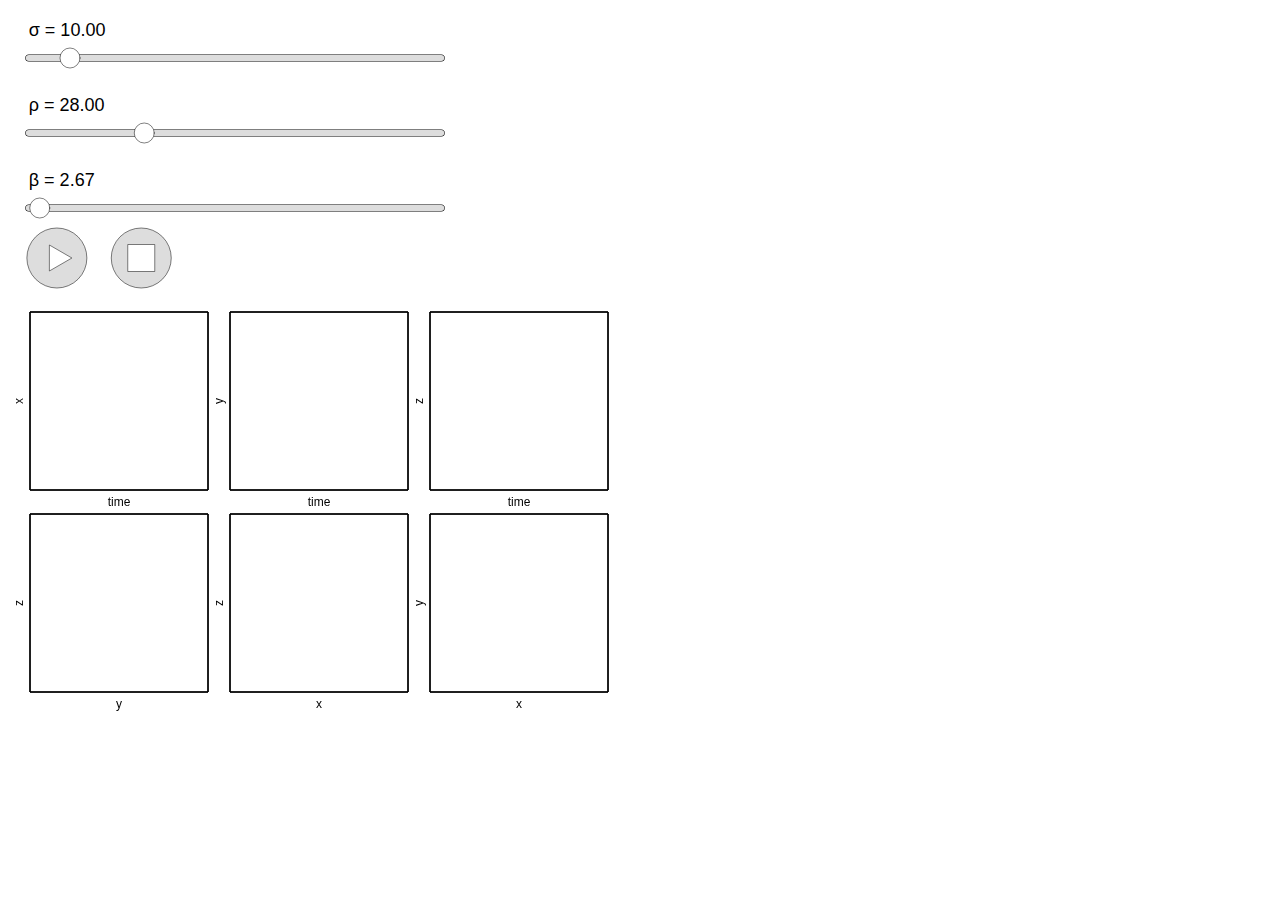
<file: index.html>
<meta charset="utf-8">
<head>
<script src="./libs/d3.v4.min.js"></script>
<script src="./libs/d3-scale-chromatic.v1.min.js"></script>
<script src="./libs/d3-color.v1.min.js"></script>
<script src="./libs/simple_plot.js"></script>
<script src="./libs/widget.v3.4.js"></script>
<script src="./libs/rk45-min.js"></script>
<script src="./gui/main_gui.js"></script>
<script src="./lorenz-libs/lorenz-integrator.js"></script>
<script src="./lorenz-libs/lorenz.js"></script>
<link rel="stylesheet" type="text/css" href="./css/widgets_white_bg.css">
<link rel="stylesheet" type="text/css" href="./css/main.css">
</head>
<body>

    <div id="main_container">

        <div id="main_gui_container" style="margin:2;"></div>
        <div id="lorenz_container" style="margin:2;"></div>
        <div id="lorenz_plot_container" style="margin:2;"></div>

    </div>



<script>

    // Start the main simulation with all forces
    var lorenz = new Lorenz({
                             lorenz_div: '#lorenz_container',
                             plot_div: '#lorenz_plot_container', 
                             plot_width:200,
                             plot_height:200,
                             lorenz_width:200,
                             lorenz_height:200,
                             plot_config:{
                                 margin: 20,
                                 fastScatter: true
                             },
                             integrator_config: {
                                    //sigma: 0.25, 
                                    //rho: 1,
                                    //beta: 2/3,
                                    dt: 0.01
                             },
                            }); 
    start_main_gui("#main_gui_container",450,300,lorenz);
</script>

</body>
</file>
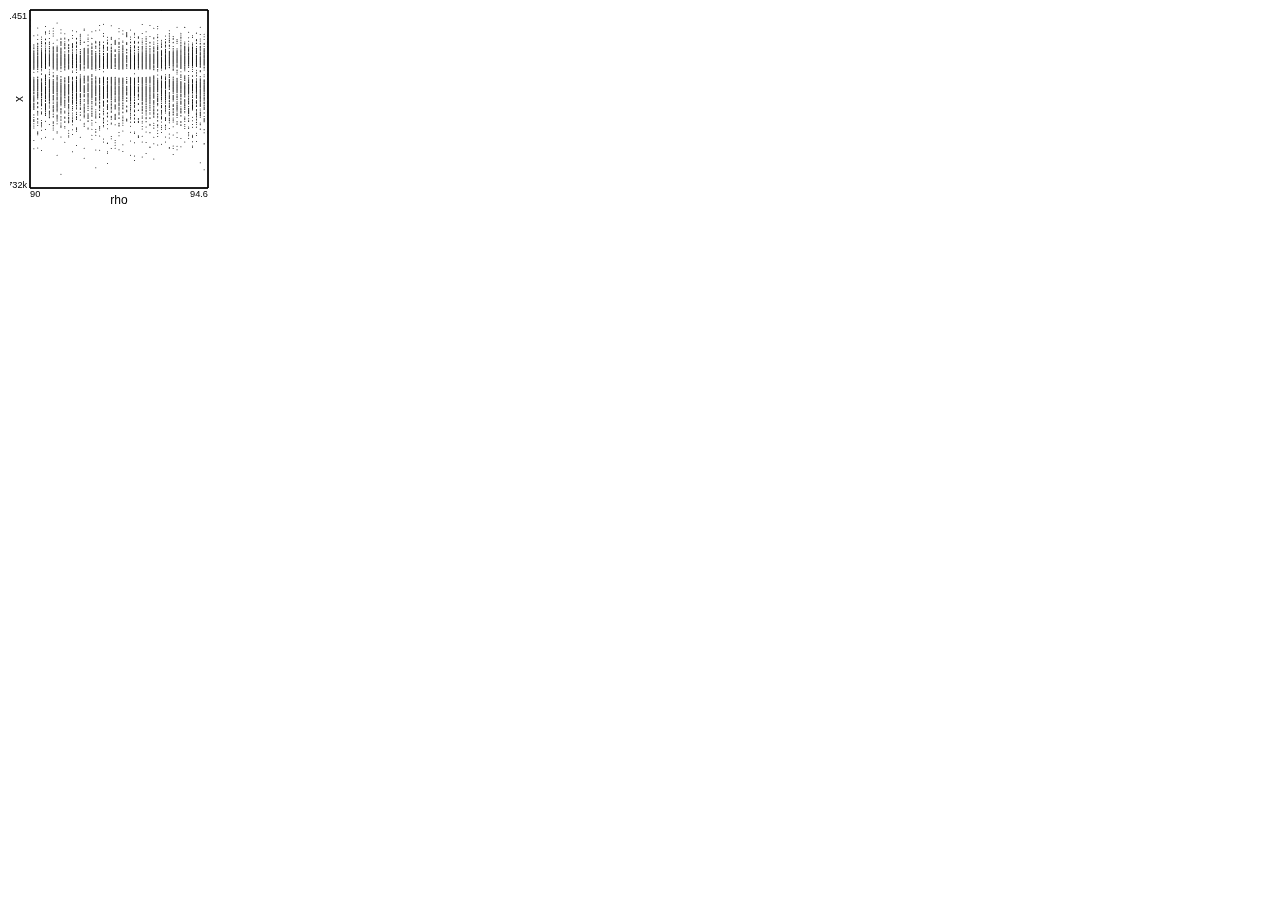
<file: bifurcation.html>
<meta charset="utf-8">
<head>
<script src="./libs/d3.v4.min.js"></script>
<script src="./libs/d3-scale-chromatic.v1.min.js"></script>
<script src="./libs/d3-color.v1.min.js"></script>
<script src="./libs/simple_plot.js"></script>
<script src="./libs/widget.v3.4.js"></script>
<script src="./libs/rk45-min.js"></script>
<script src="./gui/main_gui.js"></script>
<script src="./lorenz-libs/lorenz-integrator.js"></script>
<script src="./lorenz-libs/lorenz-bifurcation.js"></script>
<script src="./lorenz-libs/lorenz.js"></script>
<link rel="stylesheet" type="text/css" href="./css/widgets_white_bg.css">
<link rel="stylesheet" type="text/css" href="./css/main.css">
</head>
<body>

    <div id="main_container">

        <div id="bifurcation_container" style="margin:2;"></div>
        <div id="lorenz_container" style="margin:2;"></div>
        <div id="lorenz_plot_container" style="margin:2;"></div>

    </div>



<script>

    // Start the main simulation with all forces
    var lorenzODE = new lorenzIntegrator({
                                    sigma: 10, 
                                    rho: 1,
                                    beta: 8/3,
                                    dt: 0.05
                                  }); 
    var bifurcation = new lorenzBifurcation('#bifurcation_container',
                                            'rho',
                                            {
                                               control_observable_string: 2,
                                               plotted_observable_string: 0,
                                               control_observable_value: 30,
                                            }
                                           )
    bifurcation.pl.ylabel('x');

    let rhos = d3.range(900,1500).map(n => n/10);
    /*
       lorenzODE.set_parameters({rho:55});
    bifurcation.update_parameters(0,0,{rho:55},lorenzODE.initial_condition)

    for(var i=1; i<10000; ++i)
    {
        res = lorenzODE.get_next_result();
        bifurcation.update_values(res.t, res.x, false);
        console.log(res.x[2]);
    }

    */
    bifurcation.update_plot();
    let irho = 0;

    timer = d3.timer(function(){
        update(rhos[irho])
        ++irho;
        if(irho == rhos.length)
            timer.stop()

    });
   
    function update(r){
        lorenzODE.reset_ode()
        lorenzODE.set_parameters({rho:r});
        bifurcation.control_observable_value = r -1;
        bifurcation.update_parameters(0,10,{rho:r},lorenzODE.initial_condition)
        for(var i=1; i<1000; ++i)
        {
            res = lorenzODE.get_next_result();
            bifurcation.update_values(res.t, res.x, false);
        }
        bifurcation.update_plot();
    }
                                            
</script>

</body>
</file>
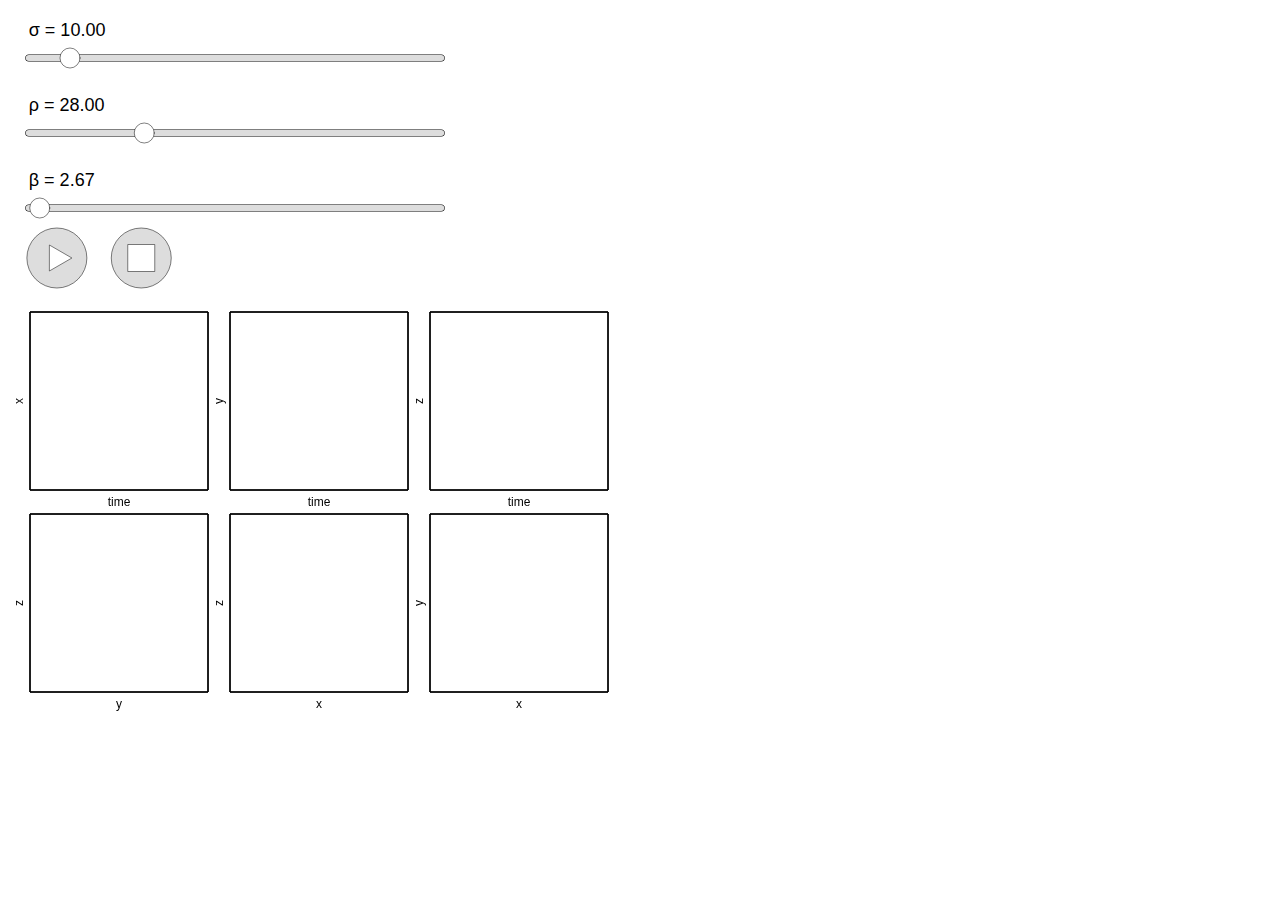
<file: trajectories.html>
<meta charset="utf-8">
<head>
<script src="./libs/d3.v4.min.js"></script>
<script src="./libs/d3-scale-chromatic.v1.min.js"></script>
<script src="./libs/d3-color.v1.min.js"></script>
<script src="./libs/simple_plot.js"></script>
<script src="./libs/widget.v3.4.js"></script>
<script src="./libs/rk45-min.js"></script>
<script src="./gui/main_gui.js"></script>
<script src="./lorenz-libs/lorenz-integrator.js"></script>
<script src="./lorenz-libs/lorenz.js"></script>
<link rel="stylesheet" type="text/css" href="./css/widgets_white_bg.css">
<link rel="stylesheet" type="text/css" href="./css/main.css">
</head>
<body>

    <div id="main_container">

        <div id="main_gui_container" style="margin:2;"></div>
        <div id="lorenz_container" style="margin:2;"></div>
        <div id="lorenz_plot_container" style="margin:2;"></div>

    </div>



<script>

    // Start the main simulation with all forces
    var lorenz = new Lorenz({
                             lorenz_div: '#lorenz_container',
                             plot_div: '#lorenz_plot_container', 
                             plot_width:200,
                             plot_height:200,
                             lorenz_width:200,
                             lorenz_height:200,
                             plot_config:{
                                 margin: 20,
                                 fastScatter: true
                             },
                             integrator_config: {
                                    //sigma: 0.25, 
                                    //rho: 1,
                                    //beta: 2/3,
                                    dt: 0.01
                             },
                             second_integrator_config: {
                                 dt: 0.01,
                                 initial_condition: [0.11,0.1,10]
                             },
                             max_number_of_values: 300,
                            
                            }); 
    start_main_gui("#main_gui_container",450,300,lorenz);
</script>

</body>
</file>
<file: css/widgets_white_bg.css>
.slider {
	stroke-linecap: round;
}

.toggle {
	stroke-linecap: round;
}

.radiobutton-background {
	fill: #ddd;
	stroke:#000;
		stroke-width:0.5px;
}

.radiobutton-off {
	fill: #fff;
		stroke:#000;
	pointer-events: none;
		stroke-width:0.5px;
}

.radiobutton-on {
	fill: #000;
		stroke:#000;
	pointer-events: none;
		stroke-width:0.5px;
}

.radiobutton-hover {
	fill: #bbb;
		stroke:#000;
	pointer-events: none;
		stroke-width:0.5px;
}

.button {
	fill:none;
	stroke:#000;
	stroke-width:0.5px;
}

.button-background {
	fill: #ddd;
	cursor: pointer;
}

.button-background-hover {
	fill: #ddd;
	cursor: pointer;
}

.button-background-lit{
	fill: #ddd;
	cursor: pointer;
}

.button-symbol {
	fill: #fff;
	pointer-events: none;
}


.button-symbol-hover {
		fill: #bbb;
		pointer-events: none;
}

.button-symbol-lit {
		fill: #000;
		pointer-events: none;
}

.handle {
  fill: #fff;
  stroke: #000;
  stroke-opacity: 1;
  stroke-width: .5px;

}

.tag {
  font-size: 10px; 
  font-family: sans-serif;
  fill:black;
  stroke:none;
}

 .track {
  stroke: #000;
  stroke-width: 4px;
}

 .track-inset {
  stroke: #ddd;
  stroke-width: 2px;
}

 .track-inset-lit {
  stroke: #100000;
  stroke-width: 2px;
}

 .track-inset-animation-speed{
    stroke: url(#animationSpeedGradient);
    /*stroke: "#f00";*/
   stroke-width: 2px;
 }

 .track-overlay {
  pointer-events: stroke;
  cursor: pointer;
  stroke: transparent;
}
</file>
<file: css/main.css>
body {
    font-family: Helvetica, Arial, sans-serif;
    font-size: 12px;
}

a {
    color: #148E93;
    text-decoration: none;
}

a:hover {
  color: #015D77;
}

a:active {
  color: #015D77;
}

body {
    color: #444;
}
</file>
